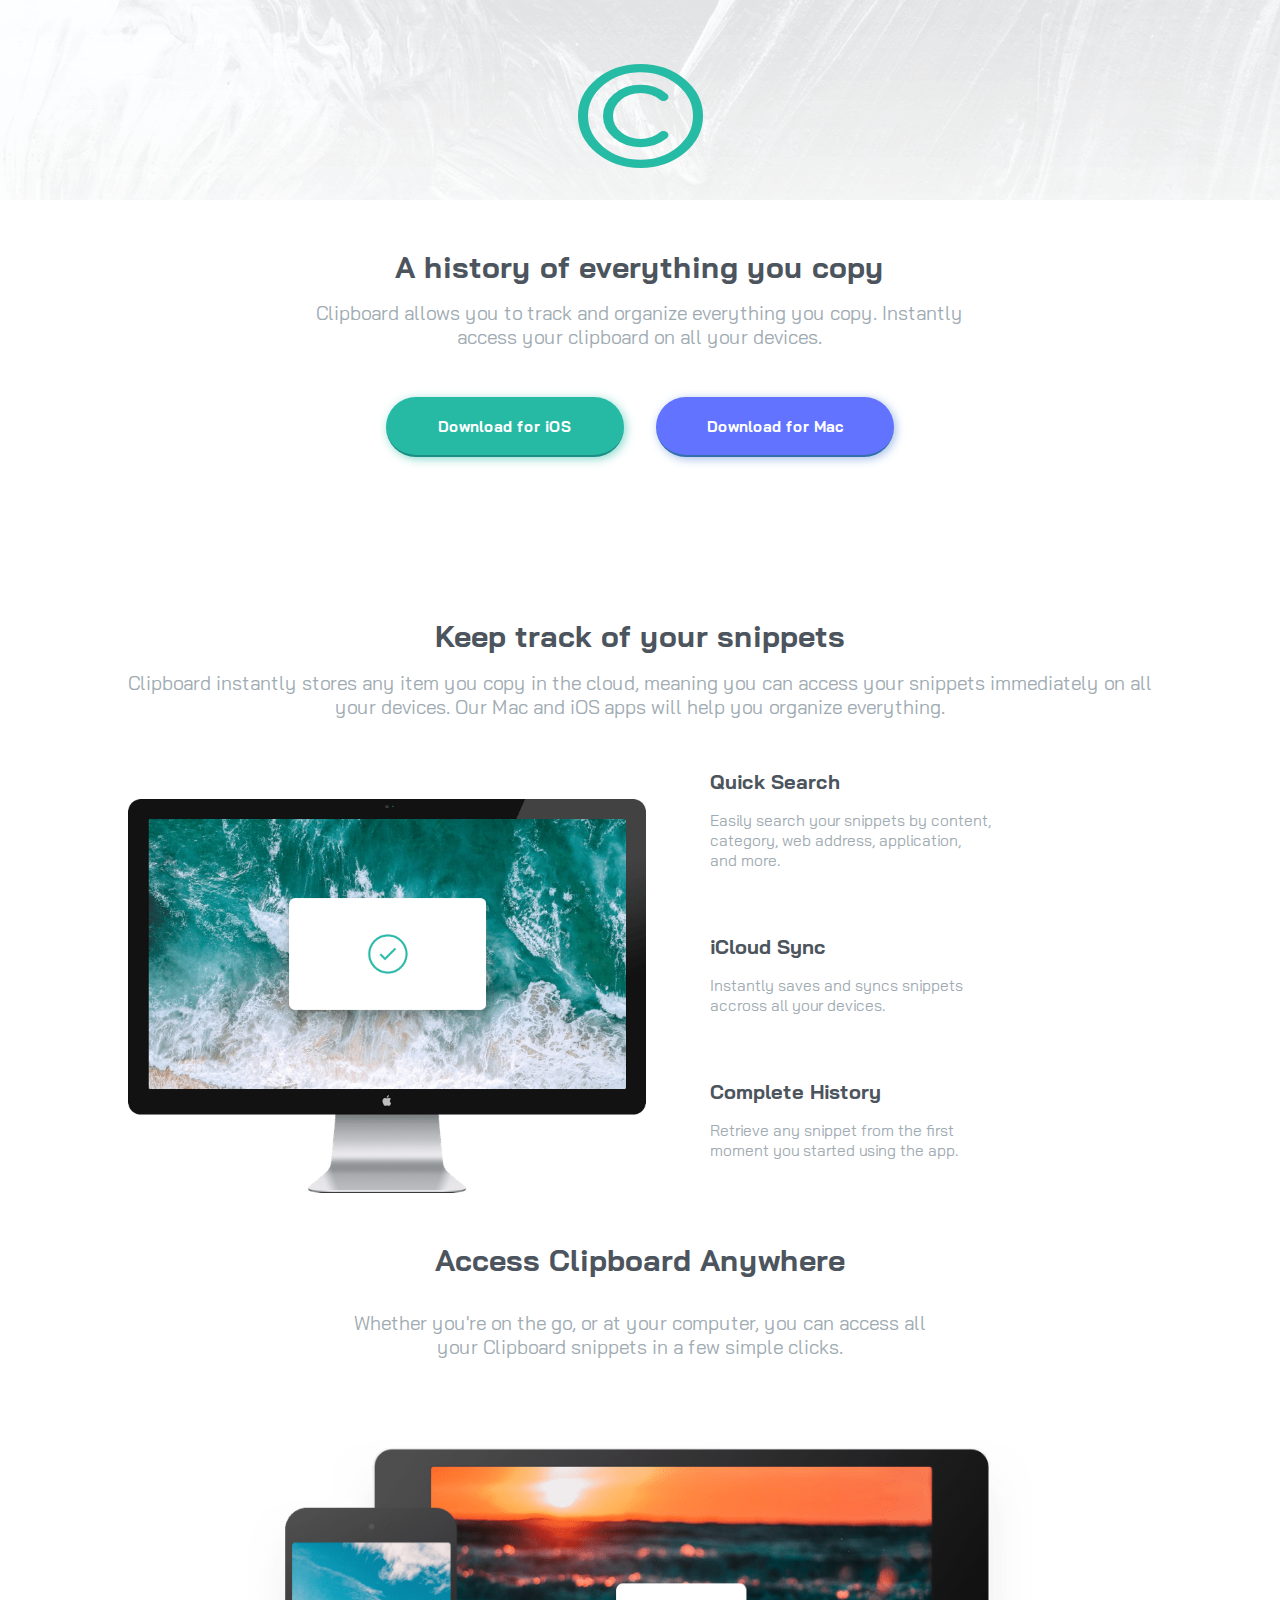
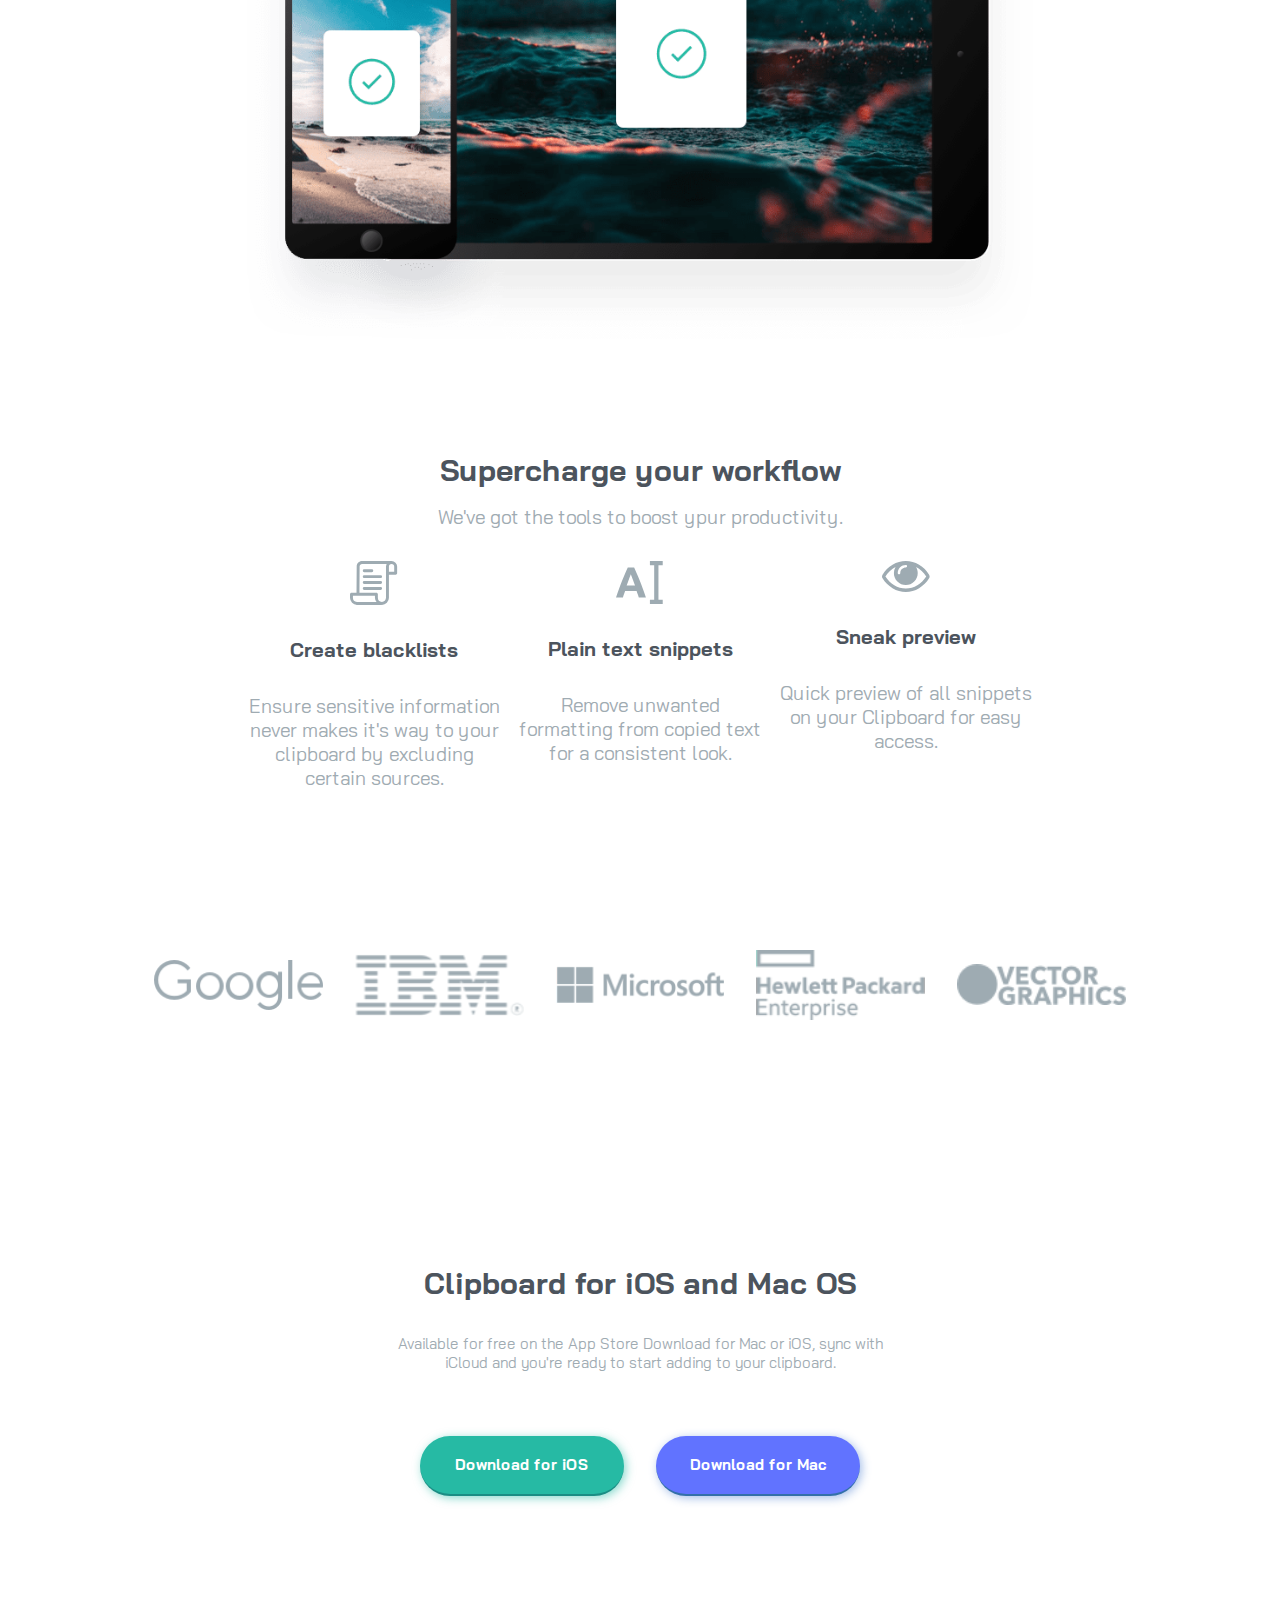
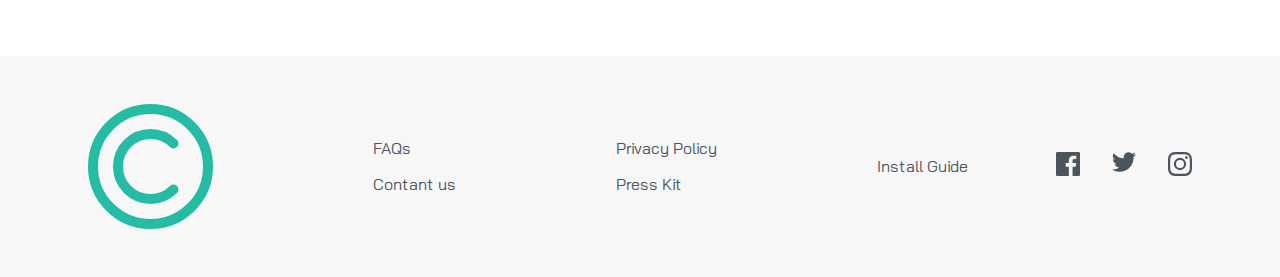
<file: index.html>
<!DOCTYPE html>
<html lang="en-US">
  <head>
    <link rel="shortcut icon" href="images/logo.svg" type="image/x-icon">
    <meta charset="UTF-8" />
    <meta name="viewport" content="width=device-width, initial-scale=1.0" />
    <title>Clipboard Landing Page</title>
    <link rel="stylesheet" href="style.css" />
  </head>
  <body>
    <header>
      <img src="images/logo.svg" alt="clipboard logo">
        <path
          d="M256 48a208 208 0 1 1 0 416 208 208 0 1 1 0-416zm0 464A256 256 0 1 0 256 0a256 256 0 1 0 0 512zM199.4 312.6c-31.2-31.2-31.2-81.9 0-113.1s81.9-31.2 113.1 0c9.4 9.4 24.6 9.4 33.9 0s9.4-24.6 0-33.9c-50-50-131-50-181 0s-50 131 0 181s131 50 181 0c9.4-9.4 9.4-24.6 0-33.9s-24.6-9.4-33.9 0c-31.2 31.2-81.9 31.2-113.1 0z"
        />
      </svg>
    </header>
    <main>
      <section class="page">
        <div class="container">
          <div class="intro">
            <div class="writeup">
              <h2>A history of everything you copy</h2>
              <p>
                Clipboard allows you to track and organize everything you copy.
                Instantly access your clipboard on all your devices.
              </p>
            </div>
            <div class="download">
              <button class="ios">Download for iOS</button>
              <button class="mac">Download for Mac</button>
            </div>
          </div>

          <section class="proposition1">
            <div class="writeup02">
              <h2>Keep track of your snippets</h2>
              <p>
                Clipboard instantly stores any item you copy in the cloud,
                meaning you can access your snippets immediately on all your
                devices. Our Mac and iOS apps will help you organize everything.
              </p>
            </div>

            <section class="benefits">
              <img
                src="images/image-computer.png"
                alt="check mark on a water background, viewed in monitor screen"
              />
              <div class="explained">
                <div class="benefit1">
                  <h3>Quick Search</h3>
                  <p>
                    Easily search your snippets by content, category, web
                    address, application, and more.
                  </p>
                </div>
                <div class="benefit2">
                  <h3>iCloud Sync</h3>
                  <p>
                    Instantly saves and syncs snippets accross all your devices.
                  </p>
                </div>
                <div class="benefit3">
                  <h3>Complete History</h3>
                  <p>
                    Retrieve any snippet from the first moment you started using
                    the app.
                  </p>
                </div>
              </div>
            </section>
          </section>

          <div class="proposition2">
            <div class="writeup03">
              <h2>Access Clipboard Anywhere</h2>
              <p>
                Whether you're on the go, or at your computer, you can access
                all your Clipboard snippets in a few simple clicks.
              </p>
            </div>
            <img
              src="images/image-devices.png"
              alt="devices with different background and the check mark on them"
            />
          </div>

          <section class="proposition3">
            <div class="writeup04">
              <h2>Supercharge your workflow</h2>
              <p>We've got the tools to boost ypur productivity.</p>
            </div>
          </section>
          <section class="benefits02">
            <div class="benefit4">
              <img src="images/icon-blacklist.svg" alt="" />
              <h3>Create blacklists</h3>
              <p>
                Ensure sensitive information never makes it's way to your
                clipboard by excluding certain sources.
              </p>
            </div>
            <div class="benefit5">
              <img src="images/icon-text.svg" alt="" />
              <h3>Plain text snippets</h3>
              <p>
                Remove unwanted formatting from copied text for a consistent
                look.
              </p>
            </div>
            <div class="benefit6">
              <img src="images/icon-preview.svg" alt="preview image" />
              <h3>Sneak preview</h3>
              <p>
                Quick preview of all snippets on your Clipboard for easy access.
              </p>
            </div>
          </section>

          <section class="supporters">
            <a class="ggle" href="#"
              ><img src="images/logo-google.png" alt="google plc logo"
            /></a>
            <a href="#" class="ibm"
              ><img src="images/logo-ibm.png" alt="IBM logo"
            /></a>
            <a href="#" class="msft"
              ><img src="images/logo-microsoft.png" alt="Microsoft logo"
            /></a>
            <a href="#" class="hp"
              ><img
                src="images/logo-hp.png"
                alt="Hewlett Packward enterprise logo"
            /></a>
            <a href="#" class="vg"
              ><img
                src="images/logo-vector-graphics.png"
                alt="Vector Graphics logo"
            /></a>
          </section>
          <section class="last-cta">
            <div class="writeup05">
              <h2>Clipboard for iOS and Mac OS</h2>
              <p>
                Available for free on the App Store Download for Mac or iOS,
                sync with iCloud and you're ready to start adding to your
                clipboard.
              </p>
            </div>
            <div class="last-btn">
              <button class="ios">Download for iOS</button>
              <button class="mac">Download for Mac</button>
            </div>
          </section>
        </div>
      </section>
    </main>
    <footer>
      <div class="links">
        <img src="images/logo.svg" alt="clipboard logo">
        <div class="any">
          <a href="faq.html" class="faq">FAQs</a>
          <a href="contact-us.html" class="contact">Contant us</a>
        </div>
        <div class="any">
          <a href="privacy-policy.html" target="_self" class="policy">Privacy Policy</a>
          <a href="#" class="press-kit">Press Kit</a>
        </div>
        <div class="any">
          <a href="#" class="guide">Install Guide</a>
        </div>
      </div>

      <div class="socials">
        <a href="#"><img src="images/icon-facebook.svg" alt="facebook" /></a>
        <a href="#"><img src="images/icon-twitter.svg" alt="twitter" /></a>
        <a href="#"><img src="images/icon-instagram.svg" alt="instagram" /></a>
      </div>
    </footer>
  </body>
</html>
</file>
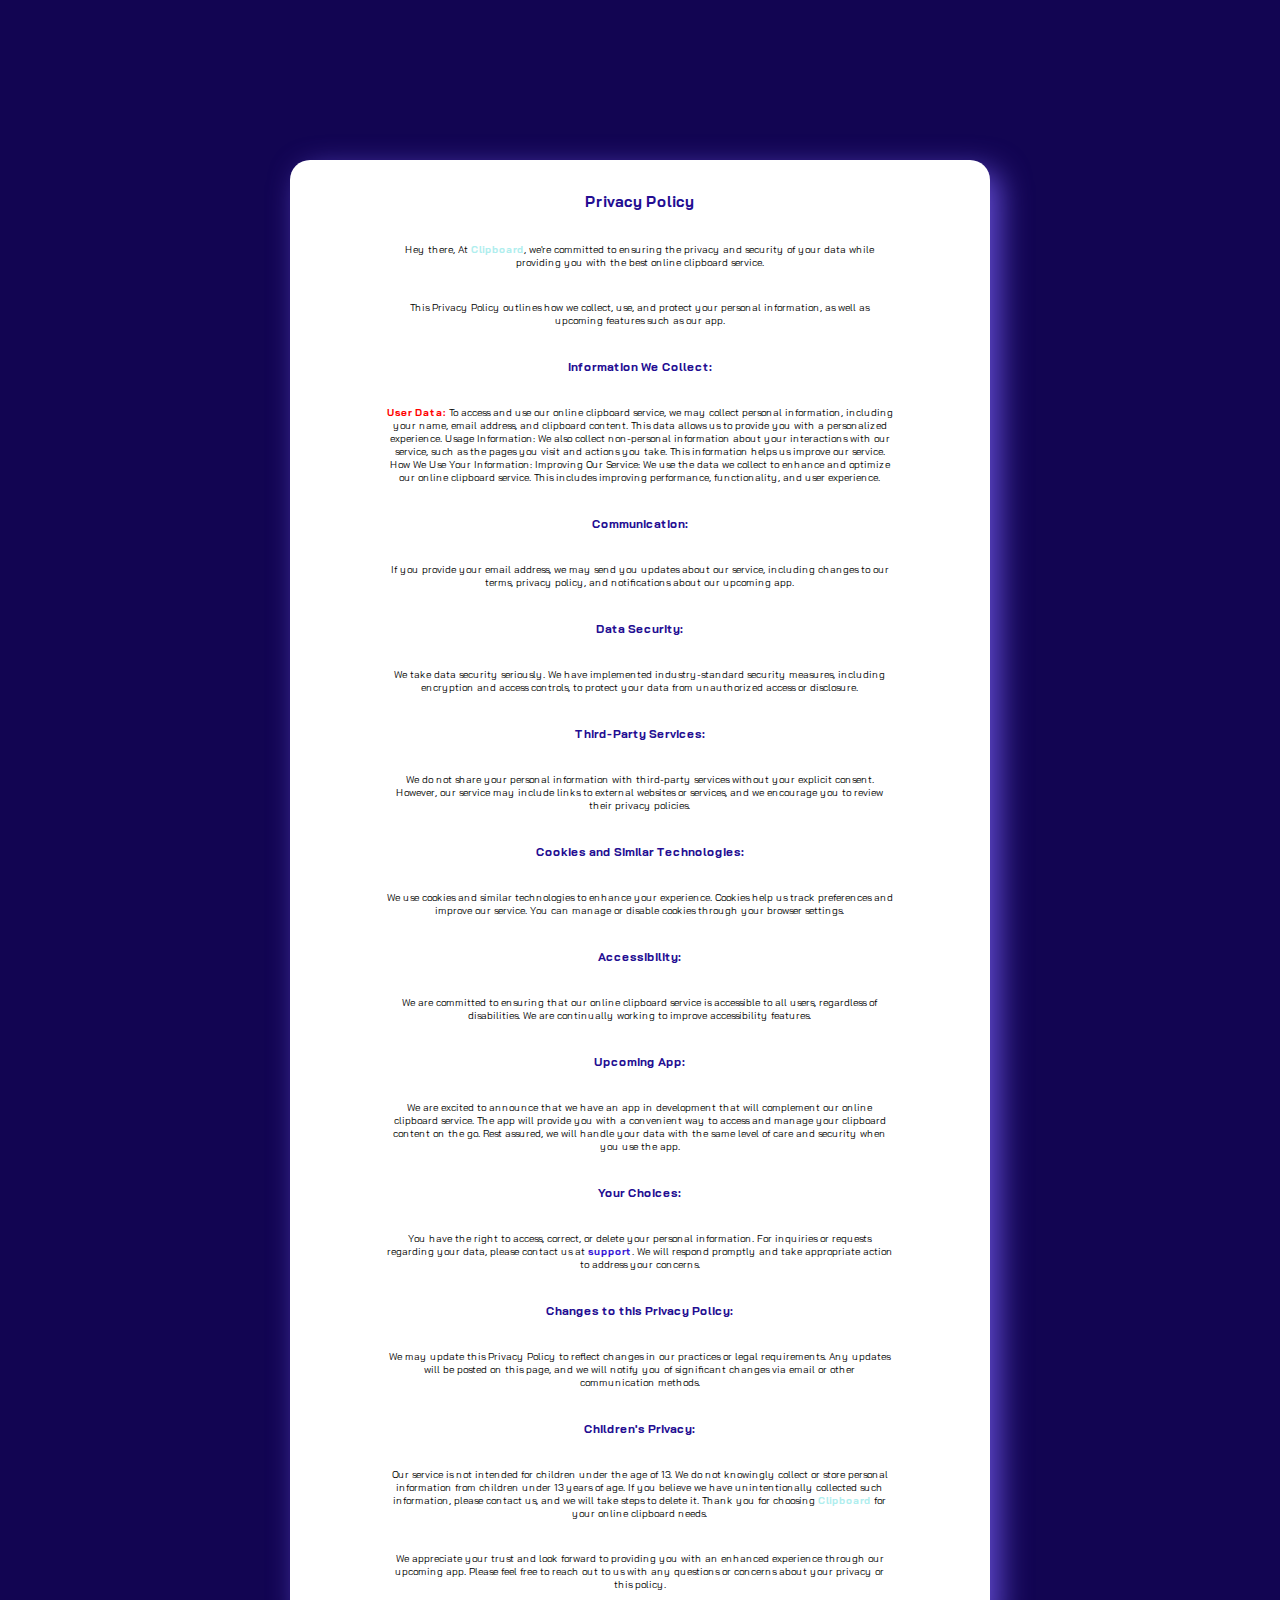
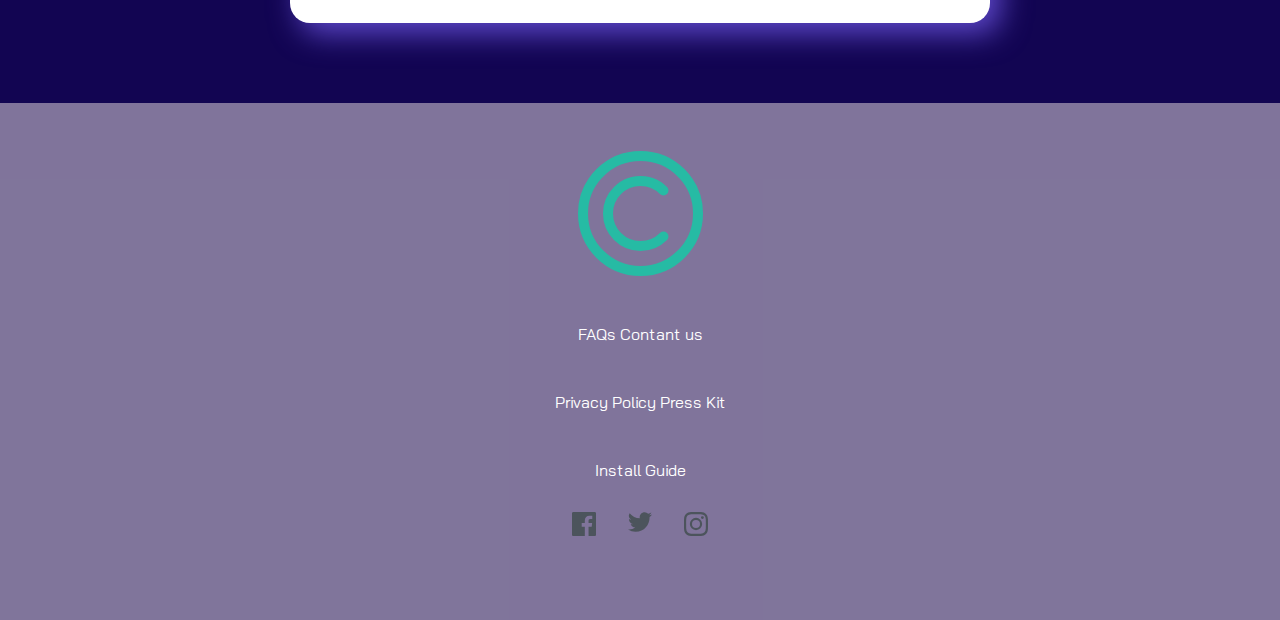
<file: privacy-policy.html>
<!DOCTYPE html>
<html lang="en">
  <head>
    <meta charset="UTF-8" />
    <meta name="viewport" content="width=device-width, initial-scale=1.0" />
    <title>Our privacy policy</title>
    <link rel="stylesheet" href="pp.css" />
  </head>
  <body>
    <main>
      <section class="cont">
        <div class="info">
          <h2>Privacy Policy</h2>
          <p>
            Hey there, At <span id="company">Clipboard</span>, we're committed
            to ensuring the privacy and security of your data while providing
            you with the best online clipboard service.
          </p>
          <p>
            This Privacy Policy outlines how we collect, use, and protect your
            personal information, as well as upcoming features such as our app.
          </p>
          <h3>Information We Collect:</h3>
          <p>
            <span class="ud">User Data:</span> To access and use our online
            clipboard service, we may collect personal information, including
            your name, email address, and clipboard content. This data allows us
            to provide you with a personalized experience. Usage Information: We
            also collect non-personal information about your interactions with
            our service, such as the pages you visit and actions you take. This
            information helps us improve our service. How We Use Your
            Information: Improving Our Service: We use the data we collect to
            enhance and optimize our online clipboard service. This includes
            improving performance, functionality, and user experience.
          </p>
          <h3>Communication:</h3>
          <p>
            If you provide your email address, we may send you updates about our
            service, including changes to our terms, privacy policy, and
            notifications about our upcoming app.
          </p>
          <h3>Data Security:</h3>
          <p>
            We take data security seriously. We have implemented
            industry-standard security measures, including encryption and access
            controls, to protect your data from unauthorized access or
            disclosure.
          </p>
          <h3>Third-Party Services:</h3>
          <p>
            We do not share your personal information with third-party services
            without your explicit consent. However, our service may include
            links to external websites or services, and we encourage you to
            review their privacy policies.
          </p>
          <h3>Cookies and Similar Technologies:</h3>
          <p>
            We use cookies and similar technologies to enhance your experience.
            Cookies help us track preferences and improve our service. You can
            manage or disable cookies through your browser settings.
          </p>
          <h3>Accessibility:</h3>
          <p>
            We are committed to ensuring that our online clipboard service is
            accessible to all users, regardless of disabilities. We are
            continually working to improve accessibility features.
          </p>
          <h3>Upcoming App:</h3>
          <p>
            We are excited to announce that we have an app in development that
            will complement our online clipboard service. The app will provide
            you with a convenient way to access and manage your clipboard
            content on the go. Rest assured, we will handle your data with the
            same level of care and security when you use the app.
          </p>
          <h3>Your Choices:</h3>
          <p>
            You have the right to access, correct, or delete your personal
            information. For inquiries or requests regarding your data, please
            contact us at <a href="mailto:hi@cliboard.com">support</a>. We will
            respond promptly and take appropriate action to address your
            concerns.
          </p>
          <h3>Changes to this Privacy Policy:</h3>
          <p>
            We may update this Privacy Policy to reflect changes in our
            practices or legal requirements. Any updates will be posted on this
            page, and we will notify you of significant changes via email or
            other communication methods.
          </p>
          <h3>Children's Privacy:</h3>
          <p>
            Our service is not intended for children under the age of 13. We do
            not knowingly collect or store personal information from children
            under 13 years of age. If you believe we have unintentionally
            collected such information, please contact us, and we will take
            steps to delete it. Thank you for choosing
            <span id="company">Clipboard</span> for your online clipboard needs.
          </p>
          <p>
            We appreciate your trust and look forward to providing you with an
            enhanced experience through our upcoming app. Please feel free to
            reach out to us with any questions or concerns about your privacy or
            this policy.
          </p>
        </div>
      </section>
    </main>

    <footer>
      <div class="links">
        <img src="images/logo.svg" alt="clipboard logo">
        <div class="any">
          <a href="#" class="faq">FAQs</a>
          <a href="#" class="contact">Contant us</a>
        </div>
        <div class="any">
          <a href="#" class="policy">Privacy Policy</a>
          <a href="#" class="press-kit">Press Kit</a>
        </div>
        <div class="any">
          <a href="#" class="guide">Install Guide</a>
        </div>
      </div>

      <div class="socials">
        <a href="#"><img src="images/icon-facebook.svg" alt="facebook" /></a>
        <a href="#"><img src="images/icon-twitter.svg" alt="twitter" /></a>
        <a href="#"><img src="images/icon-instagram.svg" alt="instagram" /></a>
      </div>
    </footer>
  </body>
</html>
</file>
<file: style.css>
@import url("https://fonts.googleapis.com/css2?family=Bai+Jamjuree:wght@400;600&display=swap");

* {
  margin: 0;
  padding: 0;
  box-sizing: border-box;
  font-family: "Bai Jamjuree", sans-serif;
  /* outline: 1px solid blue; */
}

:root {
  --StrongCyan: hsl(171, 66%, 44%);
  --LightBlue: hsl(233, 100%, 69%);
  --DarkGrayishBlue: hsl(210, 10%, 33%);
  --GrayishBlue: hsl(201, 11%, 66%);
}
body {
  display: flex;
  flex-direction: column;
  align-items: center;
  width: 100vw;
  height: 100vh;
  overflow-x: hidden;
}

header .logo {
  fill: var(--StrongCyan);
  width: 35%;
}
footer .logo {
  fill: var(--StrongCyan);
  width: 60px;
}

header {
  background-image: url(images/bg-header-desktop.png);
  width: 100%;
  /* height: 100px; */
  display: flex;
  justify-content: center;
  padding: 4rem 0 2rem;
}

.container {
    display: flex;
    flex-direction: column;
    align-items: center;
    text-align: center;
    width: 80%;
    max-width: 400px;
    margin: auto;
    /* gap: 10rem; */
}
h2 {
    font-size: 30px;
    color: var(--DarkGrayishBlue);
}
h3 {
    font-size: 20px;
    color: var(--DarkGrayishBlue);
}
p {
    font-size: 1.2rem;
    color: var(--GrayishBlue);
}

.intro {
    display: flex;
    flex-direction: column;
    gap: 3rem;
    padding: 3rem 0 0;
}
.writeup {
    display: flex;
    flex-direction: column;
    gap: 15px;
}
.download {
    display: flex;
    flex-direction: column;
    gap: 2rem;
}
button.ios {
    background-color: var(--StrongCyan);
    border-radius: 50px;
    border-top: none;
    border-bottom: 2px solid #146e6e98;
    border-left:  none;
    border-right:  none;
    color: #fff;
    font-size: 18px;
    font-weight: bold;
    width: 100%;
    height: 60px;
    cursor: pointer;
    box-shadow: 2px 2px 10px #26baa48c;
}
button.mac {
    background-color: var(--LightBlue);
    border-radius: 50px;
    border-top: none;
    border-bottom: 2px solid #146e6e98;
    border-left:  none;
    border-right:  none;
    color: #fff;
    font-size: 18px;
    font-weight: bold;
    width: 100%;
    height: 60px;
    cursor: pointer;
    box-shadow: 2px 2px 10px #3d75cf78;
}

.proposition1{
    display: flex;
    flex-direction: column;
    align-items: center;
    gap: 5rem;
    padding: 10rem 0 3rem;
}
.proposition2 {
    display: flex;
    flex-direction: column;
    align-items: center;
    gap: 5rem;
}
.proposition3 {
    display: flex;
    flex-direction: column;
    align-items: center;
    gap: 5rem;
    padding: 7rem 0 3rem;
}

.writeup02, .writeup03 {
    display: flex;
    flex-direction: column;
    align-items: center;
    gap: 1rem;
}
.writeup04 {
    display: flex;
    flex-direction: column;
    gap: 1rem;
    padding: 0 0 5rem;
}

.proposition1 img {
    width: 100%;
}

.benefits{
    display: flex;
    flex-direction: column;
    justify-content: center;
    gap: 4rem;
    padding: 0 0 10rem;
}
.benefits02 {
    display: flex;
    flex-direction: column;
    gap: 4rem;
    padding: 0 0 10rem;
}
.explained {
    display: flex;
    flex-direction: column;
    gap: 4rem;
}
.benefit1, .benefit2, .benefit3 {
    display: flex;
    flex-direction: column;
    gap: 1rem;
}

.proposition2 img {
    width: 100%;
}
.writeup03 {
    display: flex;
    flex-direction: column;
    gap: 2rem;
}

.benefit4, .benefit5, .benefit6{
    display: flex;
    flex-direction: column;
    align-items: center;
    gap: 2rem;
}
.benefit4 img, .benefit5 img, .benefit6 img {
    width: 3rem;
}

.supporters {
    display: flex;
    flex-direction: column;
    align-items: center;
    margin: auto;
    gap: 5rem;
    padding: 0 0 15rem;
}
.supporters img {
    width: 70%;
}

.last-cta {
    display: flex;
    flex-direction: column;
    gap: 4rem;
}
.writeup05 {
    display: flex;
    flex-direction: column;
    gap: 2rem;
}
.writeup05 p {
    font-size: 16.8px;
}

.last-btn {
    display: flex;
    flex-direction: column;
    gap: 2rem;
    padding:  0 0 10rem;
}

footer {
    background-color: #ded7d733;
    display: flex;
    flex-direction: column;
    align-items: center;
    width: 100%;
    padding: 3rem 0;
}
.links {
    display: flex;
    flex-direction: column;
    align-items: center;
    gap: 3rem;
}
.socials {
    display: flex;
    flex-direction: row;
    gap: 2rem;
    padding: 2rem 0;
}
footer a {
    color: var(--DarkGrayishBlue);
    text-decoration: none;
}

footer a:hover {
    color: #000;
    text-decoration: underline;
}


/* ||RESPONSIVENESS */

@media screen and (min-width :940px){
    header{
        height: 200px;
    }
    header .logo {
        width: 15%;
    }
    .container {
        max-width: 100%;
    }
    .writeup{
        margin: auto;
        width: 65%;
    }
    .download {
        flex-direction: row;
        margin: auto;
        width: 50%;
    }
    button.ios {
        font-size: 15px;
        border-radius: 30px;
    }
    button.mac {
        font-size: 15px;
        border-radius: 30px;
    }
    .benefits {
        display: flex;
        flex-flow: row;
        align-items: center;
        text-align: left;
        padding: 0 10rem 0 0;
    }
    .benefits img {
        width: 60%;
    }
    .explained {
        width: 40%;
        margin: -4rem 0 0 0;
    }
    .explained p {
        font-size: 15.5px;
    }


    .proposition2 img {
        width: 80%;
    }
    .writeup03 p {
        width: 60%;
    }

    .benefits02 {
        flex-direction: row;
        width: 100%;
        gap: 10px;
        justify-content: center;
    }
    .benefit4, .benefit5, .benefit6 {
        width: 25%;
        /* font-size: 15.9px; */
    }

    .proposition3 {
        padding: 7rem 0 0;
    }
    .writeup04 {
        padding: 0 0 2rem;
    }

    .supporters {
        flex-direction: row;
        width: 95%;
        justify-content: center;
        gap: 2rem;
    }
    .supporters a, .supporters img {
        width: 100%;
    }
    
    .last-cta {
        align-items: center;
    }
    .writeup05 {
        width: 60%;
    }
    .writeup05 p{
        width: 95%;
        font-size: 15px;
        margin: auto;
    }

    .last-btn {
        flex-direction: row;
        width: 50%;
    }
    footer {
        flex-direction: row;
        justify-content: space-evenly;
    }
    .links {
        flex-direction: row;
        gap: 10rem;
    }
    .any {
        display: flex;
        flex-direction: column;
        gap: 1rem;
    }

}
</file>
<file: pp.css>
@import url("https://fonts.googleapis.com/css2?family=Bai+Jamjuree:wght@400;600&display=swap");

* {
  margin: 0;
  padding: 0;
  box-sizing: border-box;
  font-family: "Bai Jamjuree", sans-serif;
}

:root {
  --StrongCyan: hsl(171, 66%, 44%);
}

body {
  /* background-color: paleturquoise; */
  overflow-x: hidden;
  display: flex;
  flex-direction: column;
  align-items: center;
  width: 100vw;
  height: 100vh;
  padding: 10rem 0;
}
h2 {
  color: #230d92;
}
h3 {
  color: #230d92;
}
.info a {
  color: #3515d6;
  text-decoration: none;
  font-weight: bold;
}
.info a:hover {
  color: #000;
  text-decoration: underline;
  font-weight: 100;
}

span.ud {
  color: red;
  font-weight: bold;
}
#company {
  font-weight: bold;
  color: paleturquoise;
}
.cont {
  background-color: #fff;
  border-radius: 20px;
  text-align: center;
  color: black;
  display: flex;
  flex-direction: column;
  font-size: 10px;
  box-shadow: 10px 10px 30px #5a689c7b;
  width: 70%;
  max-width: 1000px;
  padding: 2rem;
  margin: auto;
  margin-bottom: 5rem;
}

.info {
  width: 80%;
  display: flex;
  flex-direction: column;
  align-items: center;
  margin: auto;
  gap: 2rem;
}

footer {
  background-color: #eee5e57f;
  display: flex;
  flex-direction: column;
  align-items: center;
  width: 100%;
  padding: 3rem 0;
}
.links {
  display: flex;
  flex-direction: column;
  align-items: center;
  gap: 3rem;
}
.socials {
  display: flex;
  flex-direction: row;
  gap: 2rem;
  padding: 2rem 0;
}
footer a {
  color: var(--DarkGrayishBlue);
  text-decoration: none;
}


@media screen and (min-width :765px){
  body {
    background-color:#120552 ;
  }
  .cont {
    box-shadow: 10px 10px 30px #604acd;
  }

  footer a{
    color: #fff;
  }
}
</file>
